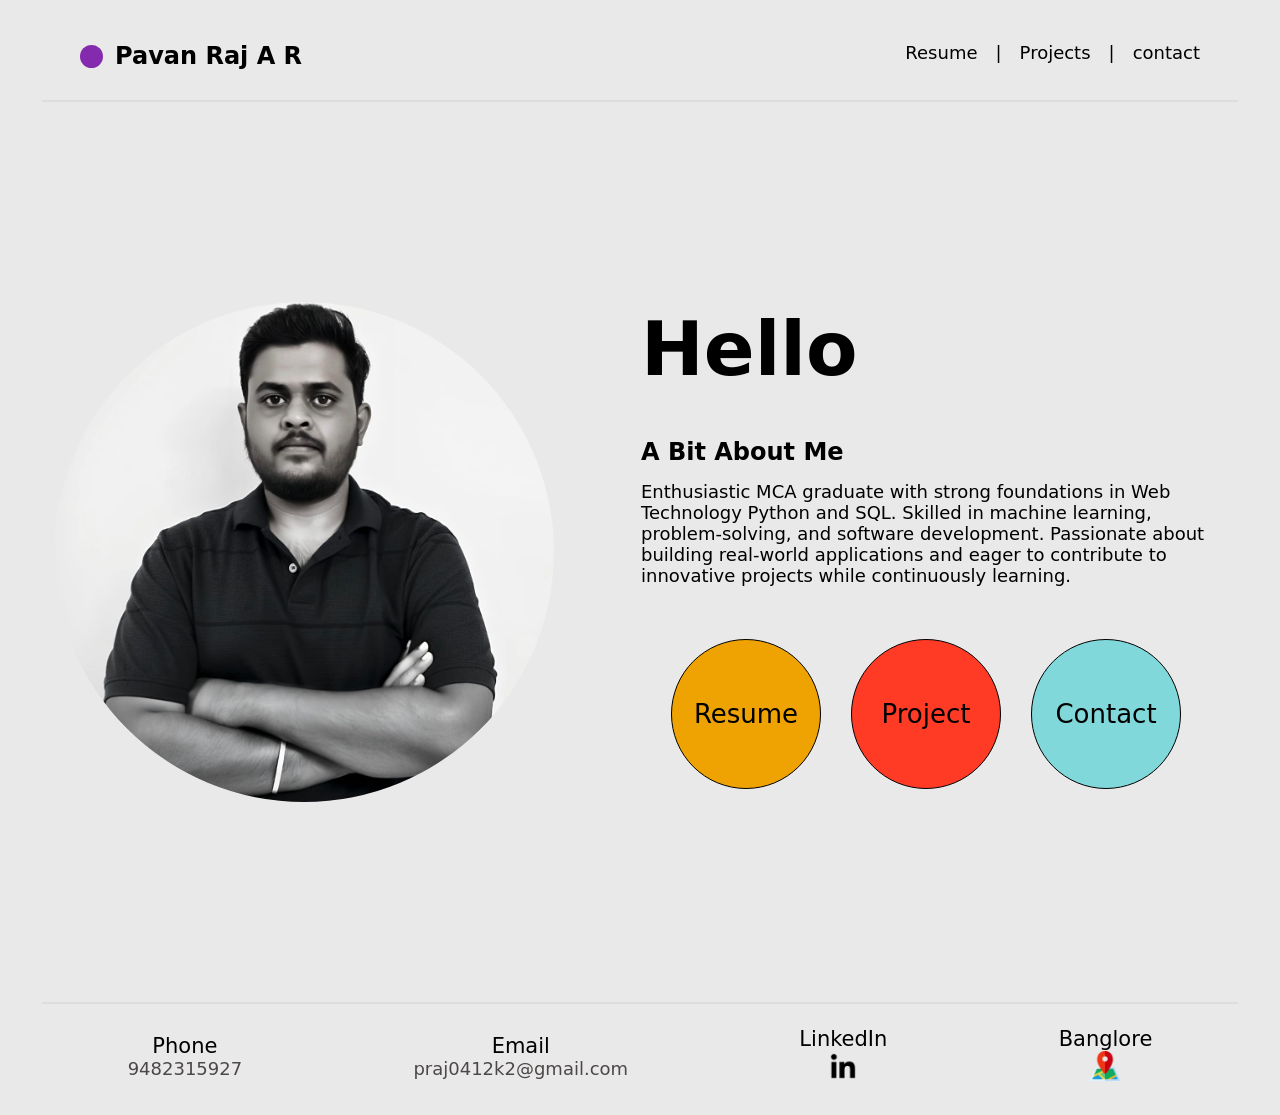
<file: portfolio/index.html>
<!DOCTYPE html>
<html lang="en">
<head>
    <meta charset="UTF-8">
    <meta name="viewport" content="width=device-width, initial-scale=1.0">
    <title>Portfolio</title>
    <link rel="stylesheet" href="./style.css">
</head>
<body>
    <nav>
        <div class="left-nav">
            <a href="./index.html" class = 'prof'></a>
            <a href="./index.html" class="name">Pavan Raj A R</a>
        </div>
        <div class="right-nav">
            <div class="nav-links">
                <a href="./resume.html" class="links">
                    Resume
                </a> 
                <div>|</div>
                <a href="./projects.html" class="links">Projects</a>
                <div>|</div>
                <a href="./contact.html" class="links">contact</a>
            </div>
        </div>
    </nav>
    <div class="main">
        <div class="main-box1">
            <!-- <img src="./profile-pic.jpg" alt=""> -->
        </div>
        <div class="main-box2">
            <div class="info1">
                <p>Hello<p>
            </div>
            <div class="info2">
                <h4>A Bit About Me</h4>
                <p>Enthusiastic MCA graduate with strong foundations in Web Technology  Python and SQL. Skilled in machine learning, problem-solving, and software development. Passionate about building real-world applications and eager to contribute to innovative projects while continuously learning.</p>
            </div>
            <div class="info3">
                <a href="./resume.html" id="circ1" class="circle" >
                    Resume
                </a>
                <a href="./projects.html" id="circ2" class="circle">
                    Project
                </a>
                <a href="./contact.html" id="circ3" class="circle">
                    Contact
                </a>
            </div>
        </div>
    </div>
    <footer>
        <div class="footer">
            <p class="heading">Phone</p>
            <p class="sub-heading">9482315927</p>
        </div>
        <div class="footer">
            <p class="heading">Email</p>
            <p class="sub-heading">praj0412k2@gmail.com</p>   
        </div>
        <div class="footer">
            <p class="heading">LinkedIn</p>
            <a href="https://www.linkedin.com/in/praj-ar/"><img class="in-image" src="./linkedin.png" alt=""></a>
        </div>
        <div class="footer">
            <p class="heading">Banglore</p> 
            <a href="https://www.google.com/maps/place/BMRCL+Staff+Quarters,+Baiyappanahalli/data=!4m2!3m1!1s0x0:0xf4d21987504d0f14?sa=X&ved=1t:2428&ictx=111"><img id ="map"class="in-image" src="./map.png" alt=""></a>  
        </div>
    </footer>




    <script src="./script.js"></script>
</body>
</html>
</file>
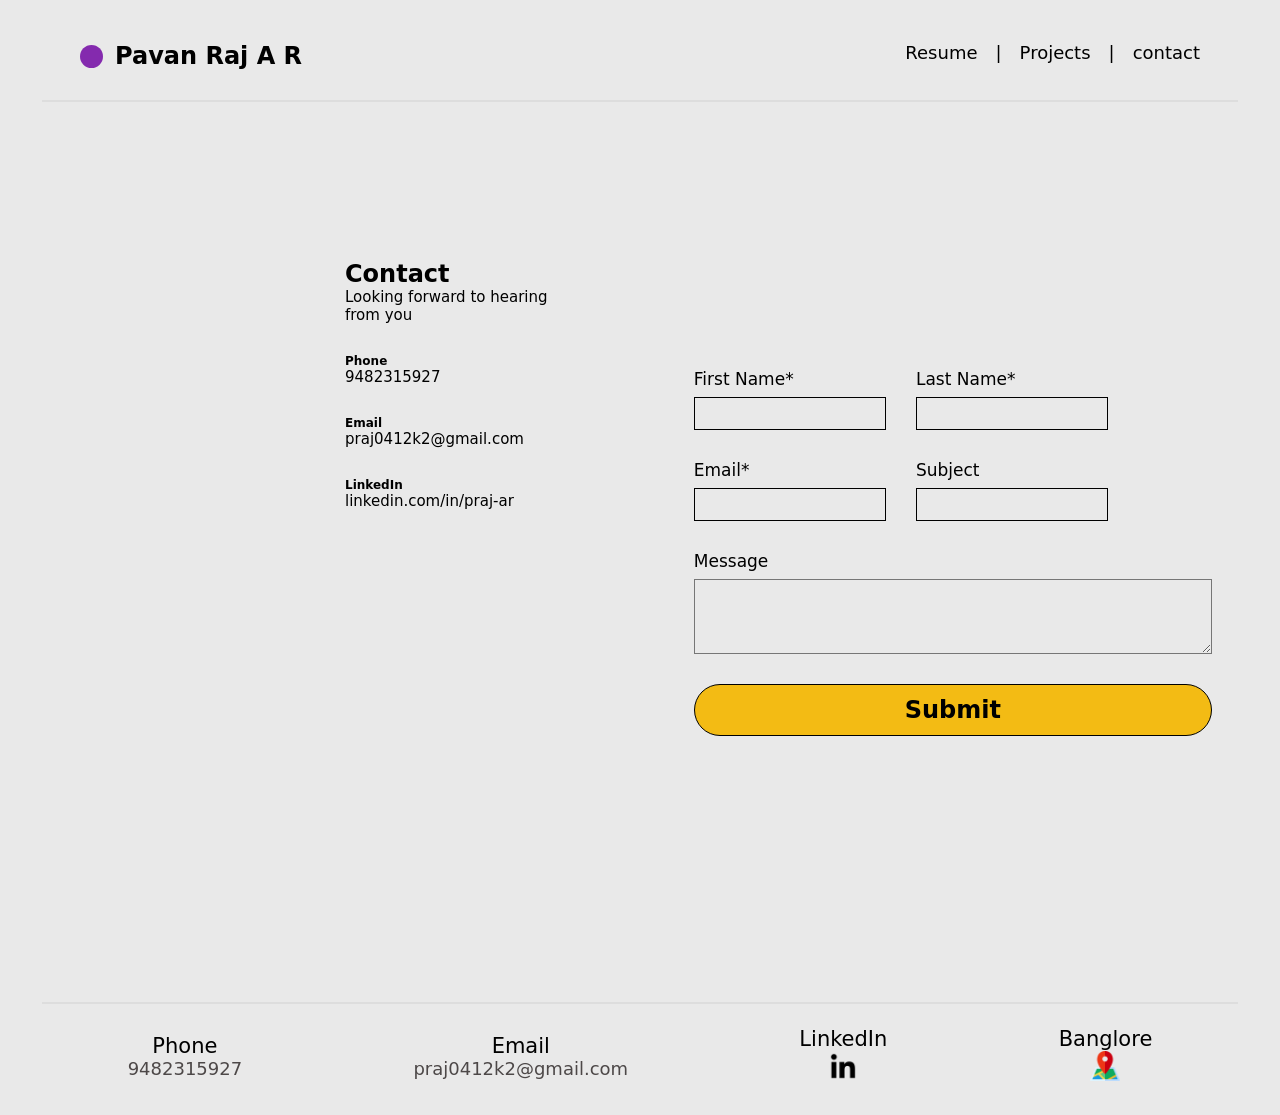
<file: portfolio/contact.html>
<!DOCTYPE html>
<html lang="en">
<head>
    <meta charset="UTF-8">
    <meta name="viewport" content="width=device-width, initial-scale=1.0">
    <title>Portfolio</title>
    <link rel="stylesheet" href="./style.css">
</head>
<body>
    
    <nav>
        <div class="left-nav">
            <a href="./index.html" class = 'prof'></a>
            <a href="./index.html" class="name">Pavan Raj A R</a>
        </div>
        <div class="right-nav">
            <div class="nav-links">
                <a href="./resume.html" class="links">
                    Resume
                </a> 
                <div>|</div>
                <a href="./projects.html" class="links">Projects</a>
                <div>|</div>
                <a href="./contact.html" class="links">contact</a>
            </div>
        </div>
    </nav>
    

    <div class="contact-container">
        <div class="contact-left">
            <div class="contact-details">
                <h2>Contact</h2>
                <p>Looking forward to hearing from you</p>
            </div>
            <div class="contact-details">
                <p style="font-size: 12px;"><b>Phone</b></p>
                <p>9482315927</p>
            </div>
            <div class="contact-details">
                <p style="font-size: 12px;"><b>Email</b></p>
                <p>praj0412k2@gmail.com</p>
            </div>
            <div class="contact-details">
                <p style="font-size: 12px;"><b>LinkedIn</b></p>
                <p>linkedin.com/in/praj-ar</p>
            </div>
        </div>
        <div class="contact-right">
            <form action="">
                <div class="row">
                    <div class="input">
                        <label for="fname">First Name*</label>
                        <input type="text">
                    </div>
                    <div class="input">
                        <label for="lname">Last Name*</label>
                        <input type="text" >
                    </div>
                </div>
                <div class="row">
                    <div class="input">
                        <label for="fname">Email*</label>
                        <input type="email">
                    </div>
                    <div class="input">
                        <label for="lname">Subject</label>
                        <input type="text" >
                    </div>
                </div>
                <div class="input-full">
                    <label>Message</label>
                    <textarea></textarea>
                </div>
                <button class="submit-btn">Submit</button>
            </form>
        </div>
    </div>





    <footer>
        <div class="footer">
            <p class="heading">Phone</p>
            <p class="sub-heading">9482315927</p>
        </div>
        <div class="footer">
            <p class="heading">Email</p>
            <p class="sub-heading">praj0412k2@gmail.com</p>   
        </div>
        <div class="footer">
            <p class="heading">LinkedIn</p>
            <a href="https://www.linkedin.com/in/praj-ar/"><img class="in-image" src="./linkedin.png" alt=""></a>
        </div>
        <div class="footer">
            <p class="heading">Banglore</p> 
             <a href="https://www.google.com/maps/place/BMRCL+Staff+Quarters,+Baiyappanahalli/data=!4m2!3m1!1s0x0:0xf4d21987504d0f14?sa=X&ved=1t:2428&ictx=111"><img id ="map"class="in-image" src="./map.png" alt=""></a>   
        </div>
    </footer>



    <script src="./script.js"></script>
</body>
</html>
</file>
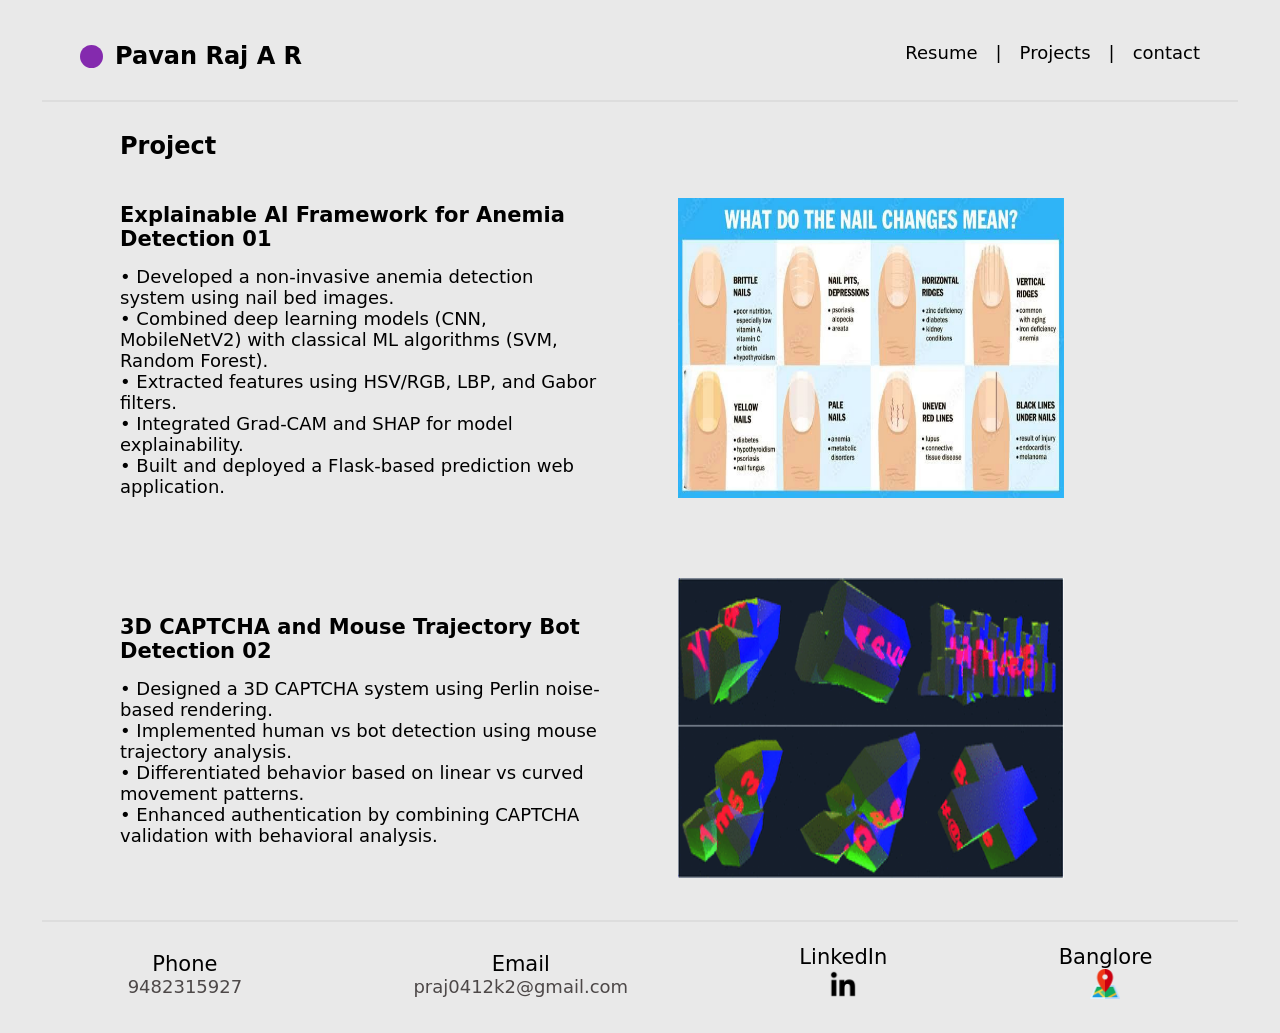
<file: portfolio/projects.html>
<!DOCTYPE html>
<html lang="en">
<head>
    <meta charset="UTF-8">
    <meta name="viewport" content="width=device-width, initial-scale=1.0">
    <title>Portfolio</title>
    <link rel="stylesheet" href="./style.css">
</head>
<body>
    
    <nav>
        <div class="left-nav">
            <a href="./index.html" class = 'prof'></a>
            <a href="./index.html" class="name">Pavan Raj A R</a>
        </div>
        <div class="right-nav">
            <div class="nav-links">
                <a href="./resume.html" class="links">
                    Resume
                </a> 
                <div>|</div>
                <a href="./projects.html" class="links">Projects</a>
                <div>|</div>
                <a href="./contact.html" class="links">contact</a>
            </div>
        </div>
    </nav>
    <h2 id="heading">Project</h2>
    <div class="project-container">
        <div class="project-left">
            <div class="project-name">
                <p>Explainable AI Framework for Anemia Detection 01</p>
            </div>
            <div class="project-details">
                <p> • Developed a non-invasive anemia detection system using nail bed images.</p>
                <p>• Combined deep learning models (CNN, MobileNetV2) with classical ML algorithms (SVM, Random Forest).</p>
                <p>• Extracted features using HSV/RGB, LBP, and Gabor filters.</p>
                <p>• Integrated Grad-CAM and SHAP for model explainability.</p>
                <p>• Built and deployed a Flask-based prediction web application.</p>
            </div>
        </div>
        <div class="project-right">
            <div class="project-img">
                <img src="./1725356530819.jpg" alt="">
            </div>
        </div>
    </div>
    <div class="project-container">
        <div class="project-left">
            <div class="project-name">
                <p>3D CAPTCHA and Mouse Trajectory Bot Detection 02</p>
            </div>
            <div class="project-details">
                <p>• Designed a 3D CAPTCHA system using Perlin noise-based rendering.</p>
                <p>• Implemented human vs bot detection using mouse trajectory analysis.</p>
                <p>• Differentiated behavior based on linear vs curved movement patterns.</p>
                <p>• Enhanced authentication by combining CAPTCHA validation with behavioral analysis.</p>
            </div>
        </div>
        <div class="project-right">
            <div class="project-img">
                <img src="./448511_1_En_30_Fig4_HTML.png" alt="">
            </div>
        </div>
    </div>




    <footer>
        <div class="footer">
            <p class="heading">Phone</p>
            <p class="sub-heading">9482315927</p>
        </div>
        <div class="footer">
            <p class="heading">Email</p>
            <p class="sub-heading">praj0412k2@gmail.com</p>   
        </div>
        <div class="footer">
            <p class="heading">LinkedIn</p>
            <a href="https://www.linkedin.com/in/praj-ar/"><img class="in-image" src="./linkedin.png" alt=""></a>
        </div>
        <div class="footer">
            <p class="heading">Banglore</p> 
             <a href="https://www.google.com/maps/place/BMRCL+Staff+Quarters,+Baiyappanahalli/data=!4m2!3m1!1s0x0:0xf4d21987504d0f14?sa=X&ved=1t:2428&ictx=111"><img id ="map"class="in-image" src="./map.png" alt=""></a>    
        </div>
    </footer>




    <script src="./script.js"></script>
</body>
</html>
</file>
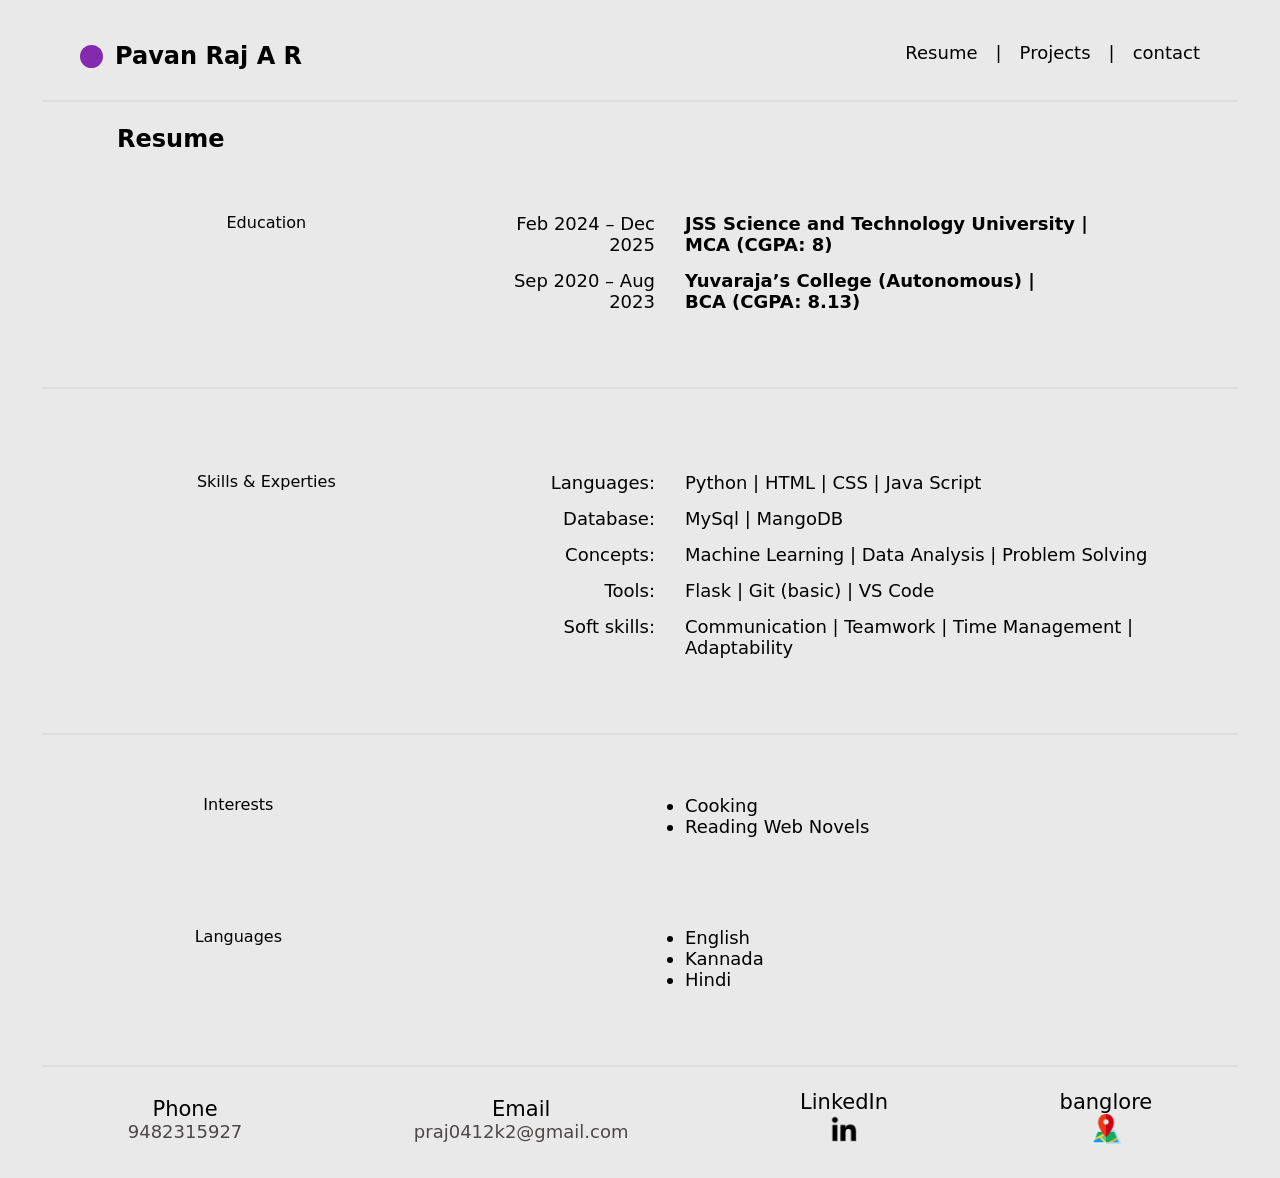
<file: portfolio/resume.html>
<!DOCTYPE html>
<html lang="en">
<head>
    <meta charset="UTF-8">
    <meta name="viewport" content="width=device-width, initial-scale=1.0">
    <title>Portfolio</title>
    <link rel="stylesheet" href="./style.css">
</head>
<body>
    
    <nav>
        <div class="left-nav">
            <a href="./index.html" class = 'prof'></a>
            <a href="./index.html" class="name">Pavan Raj A R</a>
        </div>
        <div class="right-nav">
            <div class="nav-links">
                <a href="./resume.html" class="links">
                    Resume
                </a> 
                <div>|</div>
                <a href="./projects.html" class="links">Projects</a>
                <div>|</div>
                <a href="./contact.html" class="links">contact</a>
            </div>
        </div>
    </nav>
    
    <div class="section">
        <h2>Resume</h2>
        <div class="resume-container">
            <div class="resume-left">
                
                <p>Education</p>
            </div>
            <div class="resume-right">
                <div class="edu-item">
                    <div class="year">
                        <p>Feb 2024 – Dec 2025</p>
                    </div>
                    <div class="detailes">
                        <p><b>JSS Science and Technology University |</b></p>
                        <p><b>MCA (CGPA: 8)</b></p>
                    </div> 
                </div>

                <div class="edu-item">
                    <div class="year">
                        <p>Sep 2020 – Aug 2023</p>
                    </div>
                    <div class="detailes">
                        <p><b>Yuvaraja’s College (Autonomous) |</b></p>
                        <p><b>BCA (CGPA: 8.13)</b></p>
                    </div>
                </div>
            </div>
        </div>
    </div>   
    <div class="section">
        <div class="resume-container">
            <div class="resume-left">
                <p>Skills & Experties</p>
            </div>
            <div class="resume-right">
                <div class="edu-item">
                    <div class="year">
                        <p>Languages:</p>
                    </div>
                    <div class="detailes">
                        <p>Python | HTML | CSS | Java Script</p>
                    </div> 
                </div>

                <div class="edu-item">
                    <div class="year">
                        <p>Database:</p>
                    </div>
                    <div class="detailes">
                        <p>MySql | MangoDB</p>
                    </div>
                </div>
                <div class="edu-item">
                    <div class="year">
                        <p>Concepts:</p>
                    </div>
                    <div class="detailes">
                        <p>Machine Learning | Data Analysis | Problem Solving</p>
                    </div>
                </div>
                <div class="edu-item">
                    <div class="year">
                        <p>Tools:</p>
                    </div>
                    <div class="detailes">
                        <p>Flask | Git (basic) | VS Code</p>
                    </div>
                </div>
                <div class="edu-item">
                    <div class="year">
                        <p>Soft skills:</p>
                    </div>
                    <div class="detailes">
                        <p>Communication | Teamwork | Time Management | Adaptability</p>
                    </div>
                </div>
            </div>
            
        </div>
    </div>
    <div class="sec">
        <div class="resume-container">
        <div class="resume-left">
            <p>Interests</p>
        </div>
        <div class="resume-right">
            <div class="edu-item">
                <div class="year">
                    <p></p>
                </div>
                <div class="detailes">
                    <ul>
                        <li>Cooking</li>
                        <li>Reading Web Novels</li>
                    </ul>
                </div> 
            </div>
        </div>
    </div>   
    <div class="resume-container">
        <div class="resume-left">
            <p>Languages</p>
        </div>
        <div class="resume-right">
            <div class="edu-item">
                <div class="year">
                    <p></p>
                </div>
                <div class="detailes">
                    <ul>
                        <li>English</li>
                        <li>Kannada</li>
                        <li>Hindi</li>
                    </ul>
                </div> 
            </div>
        </div>
    </div>
    </div>
    <footer>
        <div class="footer">
            <p class="heading">Phone</p>
            <p class="sub-heading">9482315927</p>
        </div>
        <div class="footer">
            <p class="heading">Email</p>
            <p class="sub-heading">praj0412k2@gmail.com</p>   
        </div>
        <div class="footer">
            <p class="heading">LinkedIn</p>
            <a href="https://www.linkedin.com/in/praj-ar/"><img class="in-image" src="./linkedin.png" alt=""></a>
        </div>
        <div class="footer">
            <p class="heading">banglore</p> 
             <a href="https://www.google.com/maps/place/BMRCL+Staff+Quarters,+Baiyappanahalli/data=!4m2!3m1!1s0x0:0xf4d21987504d0f14?sa=X&ved=1t:2428&ictx=111"><img id ="map"class="in-image" src="./map.png" alt=""></a>     
        </div>
    </footer>



    <script src="./script.js"></script>
</body>
</html>
</file>
<file: portfolio/style.css>
*{
    margin: 0;
    padding: 0;
    box-sizing: border-box;
    background: rgb(233, 233, 233);
    font-family: system-ui, -apple-system, BlinkMacSystemFont, 'Segoe UI', Roboto, Oxygen, Ubuntu, Cantarell, 'Open Sans', 'Helvetica Neue', sans-serif;
}
nav{
    display: flex;
    justify-content: space-between;
    border-bottom: 2px solid #ddd;
    padding-top: 12px;
    margin-left: 42px;
    margin-right: 42px;
}
.prof,.name{
    text-decoration: none;
    color: black;
}
.prof{
    width: 23px;
    height: 23px;
    border-radius: 50%;
    background: rgb(132, 42, 174);
    cursor: pointer;
}
.left-nav{
    margin: 30px 38px;
    display: flex;
    align-items: center;
    gap: 12px;
    .name{
        font-size: x-large;
        font-weight: 700;
        cursor: pointer;
    }
}
ul{
    list-style: none;
}
.nav-links{
    display: flex;
    align-items: center;
    justify-content: center;
    gap: 2vh;
    margin: 30px 38px;
    font-weight: 100;
    font-size: 18px;
    cursor: pointer;
    transition: 0.25s;
}
.links{
    text-decoration: none;
    color: black;
}
.links:hover{
    color: rgb(180, 119, 13);
}
.main{
    height: 100vh;
    width: 100%;
    display: flex;
    justify-content: center;
    align-items: center;
    gap: 8vh;
}
.main-box1{
    height: 500px;
    width: 500px;
    border-radius: 50%;
    background: url(./profile-pic.jpg);
    background-size: cover;
    background-position: center;
}
.main-box2{
    height: 525px;
    width: 600px;
    display: flex;
    flex-direction: column;
    gap: 5vh;
    padding: 15px 15px;
}
.info1{
    font-size: 75px;
    font-weight: 700;
}
.info2{
    h4{
        font-size: 24px;
        margin-bottom: 15px;
    }
    p{
        font-size: 18px;
        margin-bottom: 8px;
    }
}
.circle{
    width: 150px;
    height: 150px;
    border-radius: 50%;
    display: flex;
    justify-content: center;
    align-items: center;
    font-size: 26px;
    font-weight: 500;
    border: 1px solid black;
    cursor: pointer;
    transition: all 0.3s ease;
    color: black;
}

#circ1{
    background: rgba(238, 163, 2, 1);
    text-decoration: none;
}
#circ2{
    background: rgba(255, 59, 37, 1);
    text-decoration: none;
}
#circ3{
    background: rgba(128, 216, 218, 1);
    text-decoration: none;
}

#circ1:hover,
#circ2:hover,
#circ3:hover {
    background: white;
}

.info3{
    display: flex;
    justify-content: center;
    justify-content: space-evenly;
}
footer {
    border-top: 2px solid #ddd;
    margin-top: 0px;
    padding-top: 23px;
    margin-left: 42px;
    margin-right: 42px;
    display: flex;
    justify-content: space-around;
}
.in-image{
    height: 30px;
    width: auto;
    cursor: pointer;
}
.footer{
    display: flex;
    flex-direction: column;
    justify-content: center;
    margin-bottom: 30px;
    align-items: center;

    .heading{
        font-size: 21px;
        font-weight: 500;
    }
    .sub-heading{
        font-size: 18px;
        font-weight: 100;
        color: rgb(77, 72, 72);
        cursor: pointer;
    }
}


.resume-container{
    display: grid;
    grid-template-columns: 1fr 2fr;
    gap: 30px;
    margin: 45px;
}
.section{
    border-bottom: 2px solid #ddd;
    margin-top: 0px;
    padding-top: 23px;
    margin-left: 42px;
    margin-right: 42px;
    h2{
        margin-left: 75px;
    }
}
.resume-container:last-child {
    border-bottom: none;
}
.resume-left{
    padding: 15px;
    text-align: center;
}
.resume-right{
    padding: 15px;
}
.edu-item{
    display: grid;
    grid-template-columns: 1fr 3fr;
    gap: 30px;
    margin-bottom: 15px;
}
.year{
    text-align: right;
}
.year,.detailes{
    p{
        font-size: 18px;
    }
    ul{
        font-size: 18px;
        list-style: disc;
    }
}
.project-container{
    display: grid;
    grid-template-columns: 1fr 1fr;
    column-gap: 75px;
    align-items: center;
    justify-content: center;
    padding: 38px 120px;
}
.project-left{
    display: flex;
    flex-direction: column;
    gap: 15px;
    .project-name{
        font-size: 21px;
        font-weight: bold;
    }
    .project-details{
        font-size: 18px;
        font-weight: 300;
    }
}
.project-right{
    img{
        height: 300px;
        width: 80%;
    }
}
#heading{
    margin-left: 120px;
    padding-top: 30px;
}
.contact-container{
    display: grid;
    grid-template-columns: 1fr 1fr;
    column-gap: 75px;
    height: 100vh;
    padding: 38px 120px;
}
.contact-left{
    display: flex;
    flex-direction: column;
    padding-left: 225px;
    margin-top: 120px;
    p{
        font-size: 15px;
    }
}
.contact-details{
    margin-bottom: 30px;
}
.contact-mode{
    font-weight: 400;
}
.contact-right{
    display: flex;
    justify-content: center;
    align-items: center;
    font-size: 18px;
    form{
        width: 80%;
    }
}
.row{
    display: grid;
    grid-template-columns: 1fr 1fr;
    gap: 30px;
    margin-bottom: 30px;
}
.input input,
.input textarea{
    padding: 8px;
    border: 1px solid black;
}
.input{
    display: flex;
    flex-direction: column;
}
.input-full{
    display: flex;
    flex-direction: column;
    grid-column: span 2;
    margin-bottom: 30px;
}
textarea{
    height: 75px;
    width: 518px;
}
label{
    margin-bottom: 8px;
    font-size: 17px;
}
.submit-btn{
    font-weight: 700;
    font-size: 24px;
    width: 518px;
    padding: 11px;
    background: rgb(243, 187, 20);
    border: 1px solid black;
    border-radius: 38px;
}
</file>
